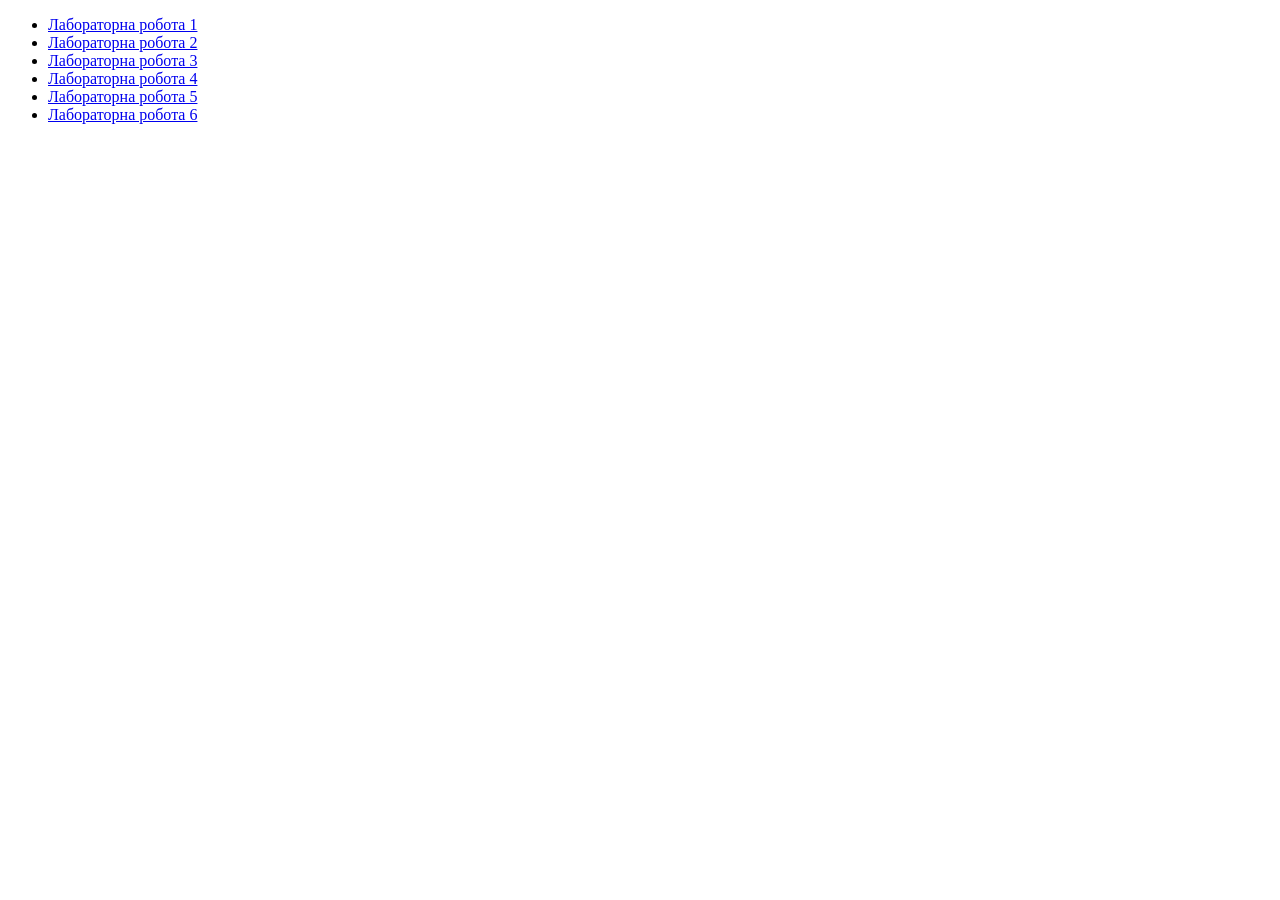
<file: index.html>
<!DOCTYPE html>
<html lang="uk">
  <head>
    <meta charset="UTF-8" />
    <title>Лабораторні роботи</title>
  </head>
  <body>
    <ul>
      <li><a href="./lab-1/index.html">Лабораторна робота 1</a></li>
      <li><a href="./lab-2/index.html">Лабораторна робота 2</a></li>
      <li><a href="./lab-3/index.html">Лабораторна робота 3</a></li>
      <li><a href="./lab-4/index.html">Лабораторна робота 4</a></li>
      <li><a href="./lab-5/index.html">Лабораторна робота 5</a></li>
      <li><a href="./lab-6/index.html">Лабораторна робота 6</a></li>
    </ul>
  </body>
</html>
</file>
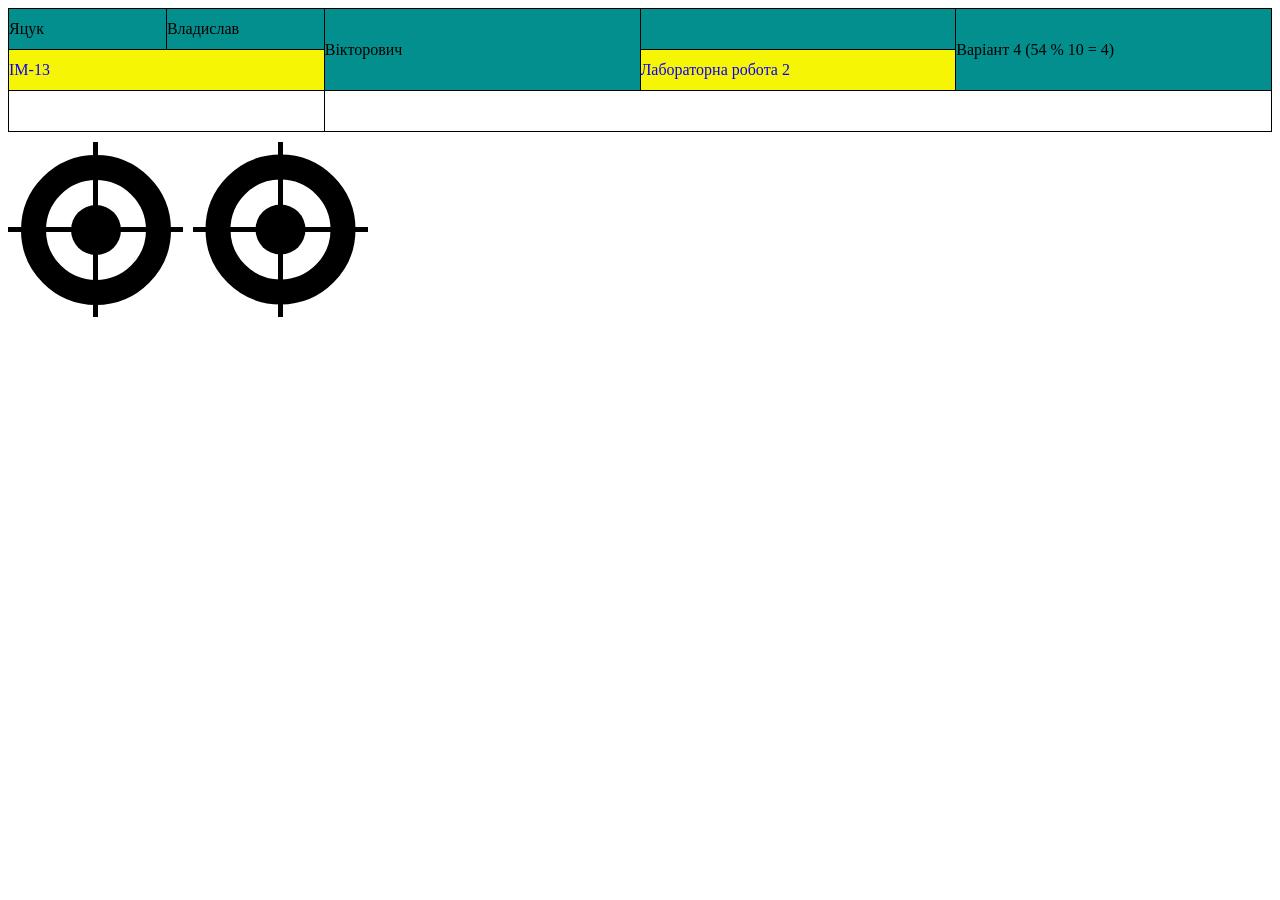
<file: lab-2/index.html>
<!DOCTYPE html>
<html lang="en">
  <head>
    <meta charset="UTF-8" />
    <meta name="viewport" content="width=device-width, initial-scale=1.0" />
    <title>Яцук В.В. ІМ-13</title>
    <link rel="stylesheet" href="style.css" />
    <style>
      table {
        border-collapse: collapse;
        table-layout: fixed;
      }
      td {
        border: 1px solid black;
        height: 40px;
        margin: 0px;
        padding: 0px;
      }
      tr:first-child {
        background-color: #048f8f;
        color: #000000;
      }
      tr:first-child:hover {
        background-color: #f5f504;
        color: #0f00ff;
      }
      tr:nth-child(2) {
        background-color: #f5f504;
        color: #0f00ff;
      }
      tr:nth-child(2):hover {
        background-color: #048f8f;
        color: #000000;
      }
    </style>
  </head>
  <body>
    <table style="width: 100%">
      <tr>
        <td>Яцук</td>
        <td>Владислав</td>
        <td colspan="2" rowspan="2">Вікторович</td>
        <td colspan="2"></td>
        <td colspan="2" rowspan="2">Варіант 4 (54 % 10 = 4)</td>
      </tr>
      <tr>
        <td colspan="2">ІМ-13</td>
        <td colspan="2">Лабораторна робота 2</td>
      </tr>
      <tr>
        <td colspan="2"></td>
        <td colspan="6"></td>
      </tr>
    </table>
    
    <div class="container">
      <div class="bullseye-position">
        <div class="inner-circle pos-abs"></div>
        <div class="horizontal-line pos-abs"></div>
        <div class="vertical-line pos-abs"></div>
        <div class="outer-circle pos-abs"></div>
      </div>
      <div class="bullseye-transform">
        <div class="inner-circle inner-circle-transform"></div>
        <div class="horizontal-line horizontal-line-transform"></div>
        <div class="vertical-line vertical-line-transform"></div>
        <div class="outer-circle outer-circle-transform"></div>
      </div>
    </div>
  </body>
</html>
</file>
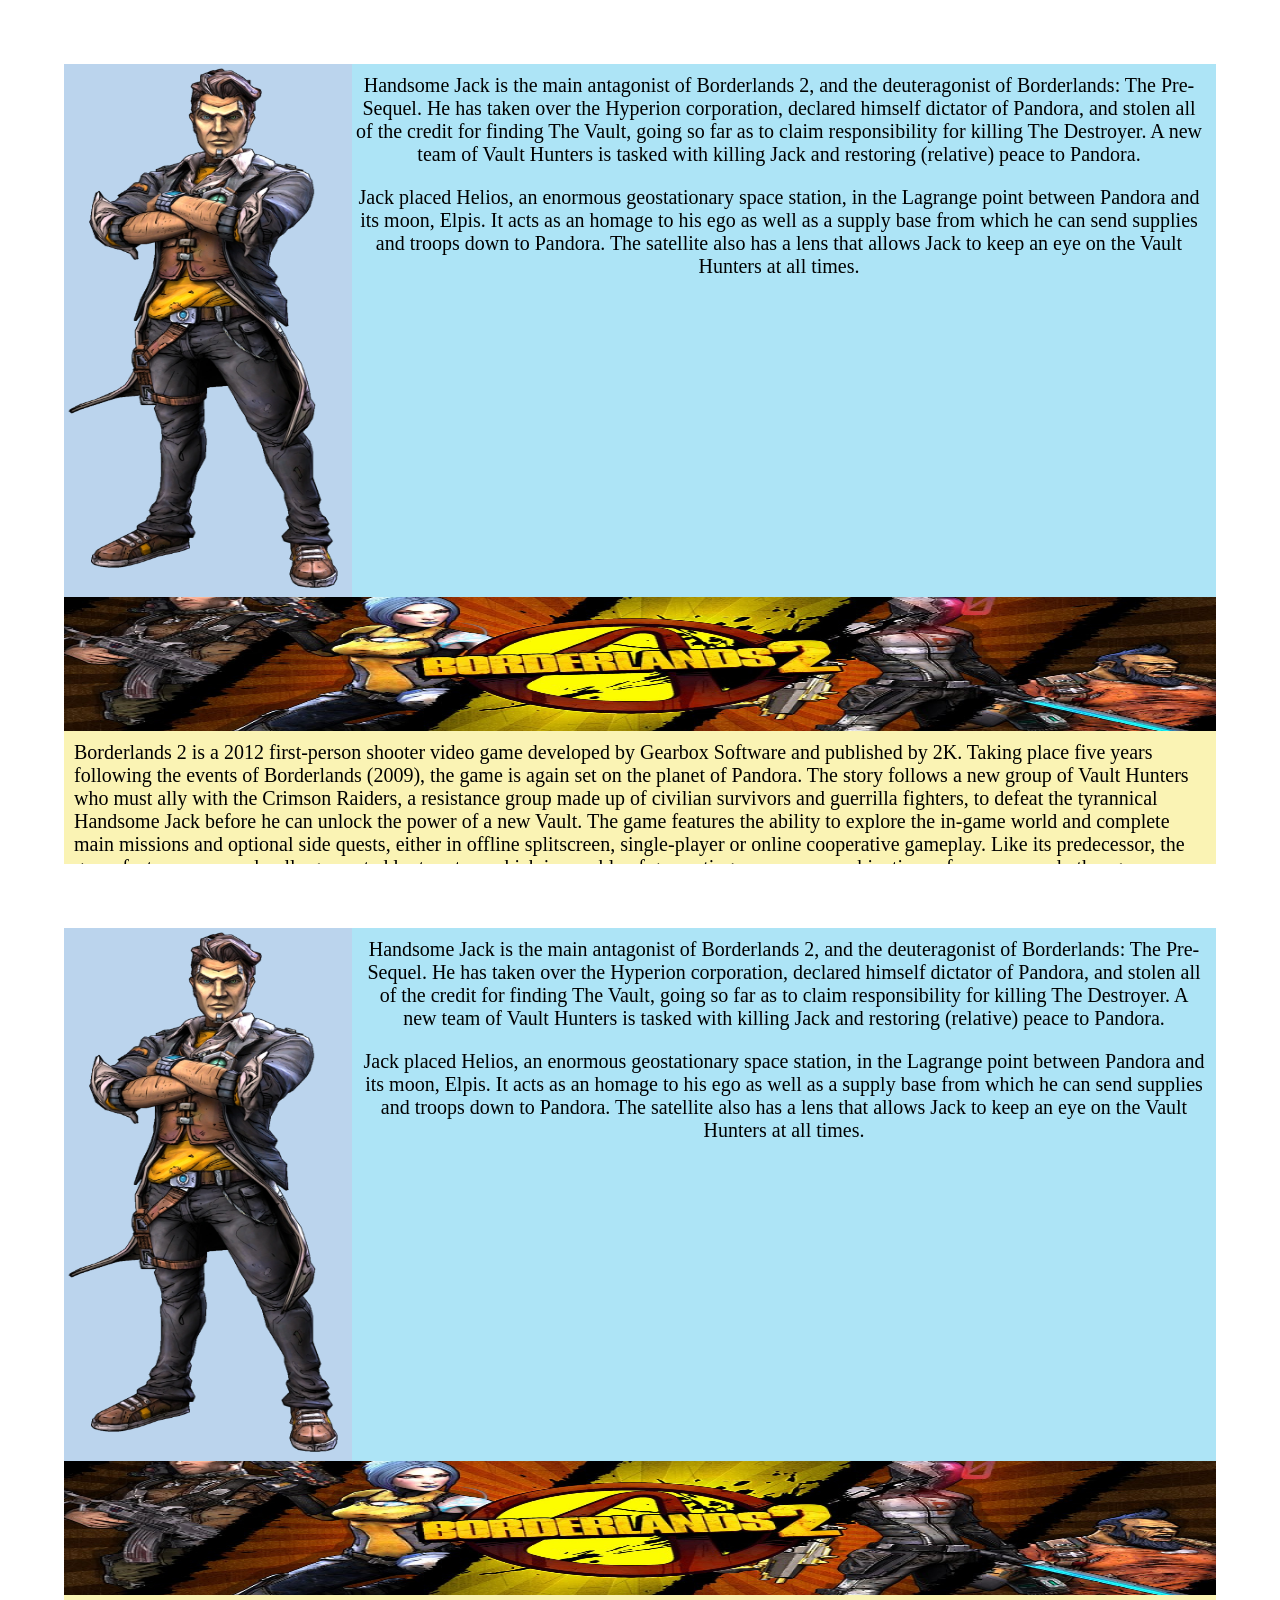
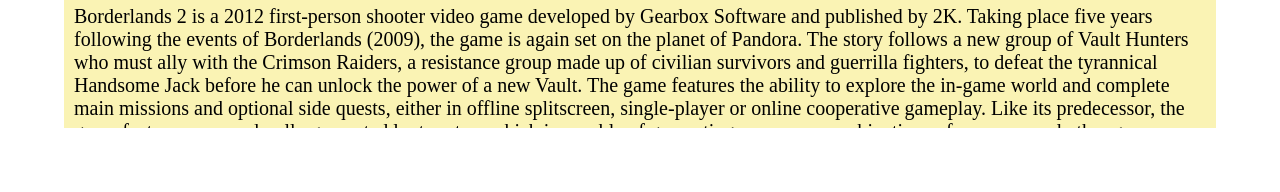
<file: lab-3/index.html>
<!DOCTYPE html>
<html lang="en">
  <head>
    <meta charset="UTF-8" />
    <meta name="viewport" content="width=device-width, initial-scale=1.0" />
    <title>Яцук В.В. ІМ-13</title>
    <link rel="stylesheet" href="style.css" />
  </head>
  <body>
    <div class="container">
      <div class="image1 float">
        <img src="Handsome_Jack.jpg" alt="Image 1" />
      </div>
      <div class="text1">
        <p>
          Handsome Jack is the main antagonist of Borderlands 2, and the
          deuteragonist of Borderlands: The Pre-Sequel. He has taken over the
          Hyperion corporation, declared himself dictator of Pandora, and stolen
          all of the credit for finding The Vault, going so far as to claim
          responsibility for killing The Destroyer. A new team of Vault Hunters
          is tasked with killing Jack and restoring (relative) peace to Pandora.
        </p>
        <p>
          Jack placed Helios, an enormous geostationary space station, in the
          Lagrange point between Pandora and its moon, Elpis. It acts as an
          homage to his ego as well as a supply base from which he can send
          supplies and troops down to Pandora. The satellite also has a lens
          that allows Jack to keep an eye on the Vault Hunters at all times.
        </p>
      </div>
      <div class="image2">
        <img src="borderlands-2-hd-wallpaper-5120x2160.jpg" alt="Image 2" />
      </div>
      <div class="text2">
        <p>
          Borderlands 2 is a 2012 first-person shooter video game developed by
          Gearbox Software and published by 2K. Taking place five years
          following the events of Borderlands (2009), the game is again set on
          the planet of Pandora. The story follows a new group of Vault Hunters
          who must ally with the Crimson Raiders, a resistance group made up of
          civilian survivors and guerrilla fighters, to defeat the tyrannical
          Handsome Jack before he can unlock the power of a new Vault. The game
          features the ability to explore the in-game world and complete main
          missions and optional side quests, either in offline splitscreen,
          single-player or online cooperative gameplay. Like its predecessor,
          the game features a procedurally generated loot system which is
          capable of generating numerous combinations of weapons and other gear.
        </p>
      </div>
    </div>

    <div class="container flex">
      <div class="image1">
        <img src="Handsome_Jack.jpg" alt="Image 1" />
      </div>
      <div class="text1 text1-flex">
        <p>
          Handsome Jack is the main antagonist of Borderlands 2, and the
          deuteragonist of Borderlands: The Pre-Sequel. He has taken over the
          Hyperion corporation, declared himself dictator of Pandora, and stolen
          all of the credit for finding The Vault, going so far as to claim
          responsibility for killing The Destroyer. A new team of Vault Hunters
          is tasked with killing Jack and restoring (relative) peace to Pandora.
        </p>
        <p>
          Jack placed Helios, an enormous geostationary space station, in the
          Lagrange point between Pandora and its moon, Elpis. It acts as an
          homage to his ego as well as a supply base from which he can send
          supplies and troops down to Pandora. The satellite also has a lens
          that allows Jack to keep an eye on the Vault Hunters at all times.
        </p>
      </div>
      <div class="image2">
        <img src="borderlands-2-hd-wallpaper-5120x2160.jpg" alt="Image 2" />
      </div>
      <div class="text2">
        <p>
          Borderlands 2 is a 2012 first-person shooter video game developed by
          Gearbox Software and published by 2K. Taking place five years
          following the events of Borderlands (2009), the game is again set on
          the planet of Pandora. The story follows a new group of Vault Hunters
          who must ally with the Crimson Raiders, a resistance group made up of
          civilian survivors and guerrilla fighters, to defeat the tyrannical
          Handsome Jack before he can unlock the power of a new Vault. The game
          features the ability to explore the in-game world and complete main
          missions and optional side quests, either in offline splitscreen,
          single-player or online cooperative gameplay. Like its predecessor,
          the game features a procedurally generated loot system which is
          capable of generating numerous combinations of weapons and other gear.
        </p>
      </div>
    </div>
  </body>
</html>
</file>
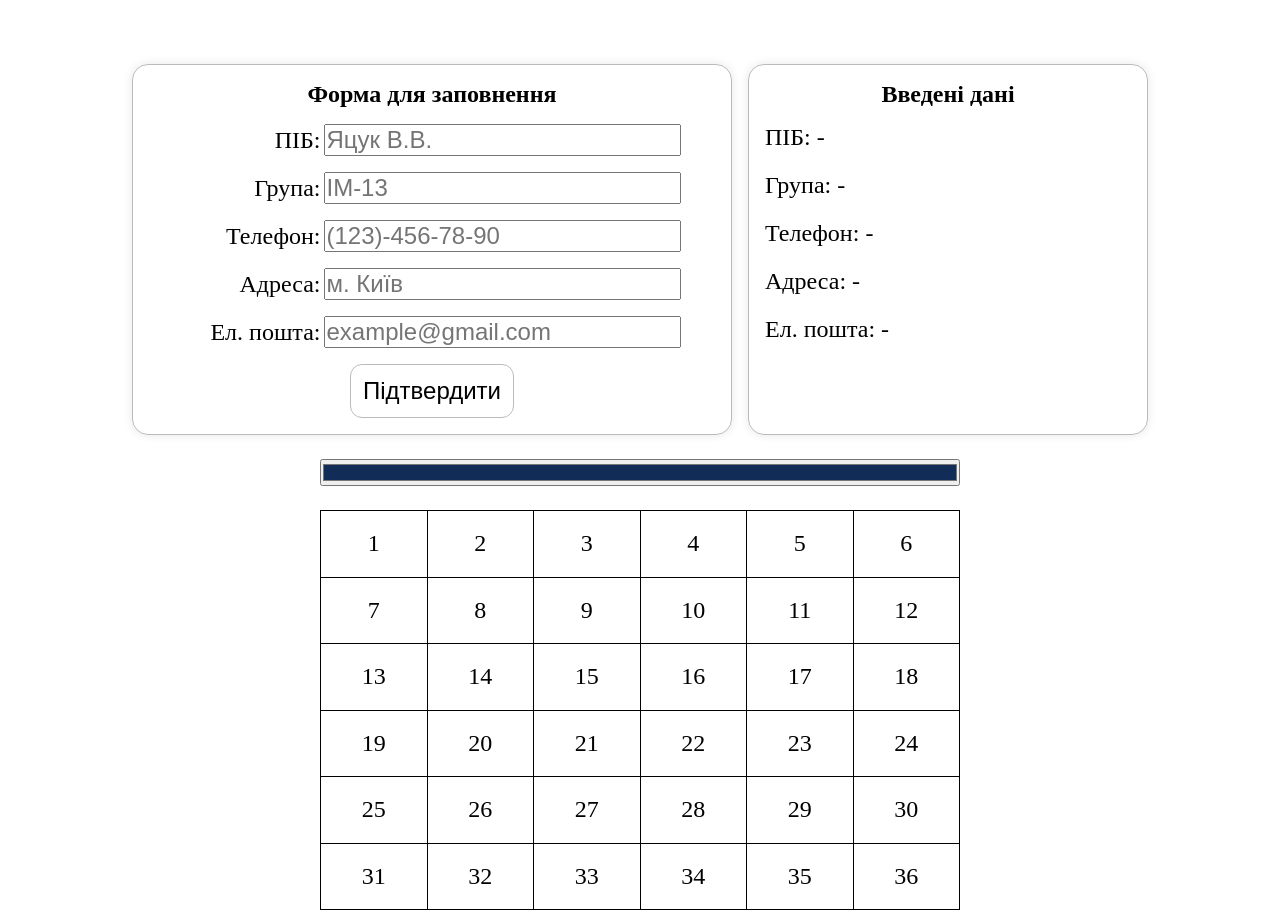
<file: lab-5/index.html>
<!DOCTYPE html>
<html lang="en">
  <head>
    <meta charset="UTF-8" />
    <meta name="viewport" content="width=device-width, initial-scale=1.0" />
    <title>Яцук В.В. ІМ-13</title>
    <link rel="stylesheet" href="style.css" />
  </head>
  <body>
    <div class="container">
      <form class="input-container">
        <h2>Форма для заповнення</h2>
        <ul>
          <li>
            <label for="name">ПІБ:</label>
            <input id="name" type="text" placeholder="Яцук В.В." />
          </li>
          <li>
            <label for="group">Група:</label>
            <input id="group" type="text" placeholder="ІМ-13" />
          </li>
          <li>
            <label for="phone">Телефон:</label>
            <input id="phone" type="tel" placeholder="(123)-456-78-90" />
          </li>
          <li>
            <label for="address">Адреса:</label>
            <input id="address" type="text" placeholder="м. Київ" />
          </li>
          <li>
            <label for="email">Ел. пошта:</label>
            <input id="email" type="email" placeholder="example@gmail.com" />
          </li>
          <li>
            <input type="button" value="Підтвердити" />
          </li>
        </ul>
      </form>

      <div class="output-container">
        <h2>Введені дані</h2>
        <ul>
          <li><span>ПІБ: </span> <span class="output">-</span></li>
          <li><span>Група: </span> <span class="output">-</span></li>
          <li><span>Телефон: </span> <span class="output">-</span></li>
          <li><span>Адреса: </span> <span class="output">-</span></li>
          <li><span>Ел. пошта: </span> <span class="output">-</span></li>
        </ul>
      </div>
    </div>

    <input type="color" id="colorPicker" value="#102C57"/>
    <table>
      <tbody>
        <tr>
          <td>1</td>
          <td>2</td>
          <td>3</td>
          <td>4</td>
          <td id="myCell">5</td>
          <td>6</td>
        </tr>
        <tr>
          <td>7</td>
          <td>8</td>
          <td>9</td>
          <td>10</td>
          <td>11</td>
          <td>12</td>
        </tr>
        <tr>
          <td>13</td>
          <td>14</td>
          <td>15</td>
          <td>16</td>
          <td>17</td>
          <td>18</td>
        </tr>
        <tr>
          <td>19</td>
          <td>20</td>
          <td>21</td>
          <td>22</td>
          <td>23</td>
          <td>24</td>
        </tr>
        <tr>
          <td>25</td>
          <td>26</td>
          <td>27</td>
          <td>28</td>
          <td>29</td>
          <td>30</td>
        </tr>
        <tr>
          <td>31</td>
          <td>32</td>
          <td>33</td>
          <td>34</td>
          <td>35</td>
          <td>36</td>
        </tr>
      </tbody>
    </table>

    <script src="./task1.js"></script>
    <script src="./task2.js"></script>
  </body>
</html>
</file>
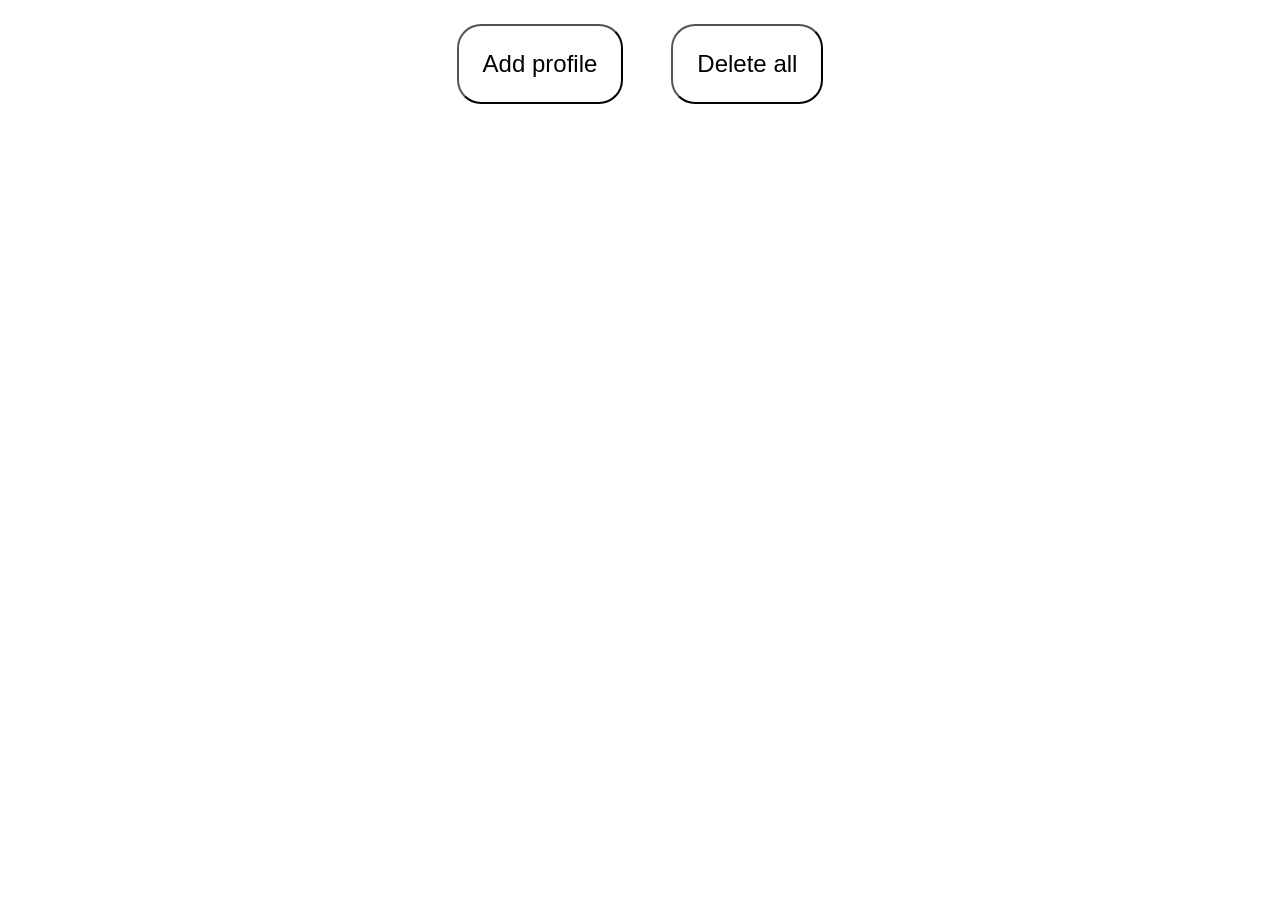
<file: lab-6/index.html>
<!DOCTYPE html>
<html lang="en">
  <head>
    <meta charset="UTF-8" />
    <meta name="viewport" content="width=device-width, initial-scale=1.0" />
    <title>Яцук В.В. ІМ-13</title>
    <link rel="stylesheet" href="style.css" />
  </head>
  <body>

    <div class="btn-container">
      <button type="button" class="getData">Add profile</button>
      <button type="button" class="deleteData">Delete all</button>
    </div>
    <div class="error"></div>
    <div class="grid"></div>
    
    <script src="./script.js"></script>
  </body>
</html>
</file>
<file: lab-2/style.css>
.container {
  display: flex;
  padding-top: 10px;
}

.bullseye-position {
  width: 175px;
  height: 175px;
  position: relative;
  display: flex;
  justify-content: center;
  align-items: center;
  margin-right: 10px;
}

.inner-circle {
  width: 50px;
  height: 50px;
  background-color: black;
  border-radius: 50%;
}

.pos-abs {
  position: absolute;
}

.horizontal-line {
  width: 175px;
  height: 5px;
  background-color: black;
}

.vertical-line {
  width: 5px;
  height: 175px;
  background-color: black;
}

.outer-circle {
  width: 150px;
  height: 150px;
  border: 25px solid black;
  border-radius: 50%;
  box-sizing: border-box;
}

.bullseye-transform {
  width: 175px;
  height: 175px;
}

.inner-circle-transform {
  transform: translate(calc((175px - 50px) / 2), calc((175px - 50px) / 2));
}

.horizontal-line-transform {
  transform: translate(0px, calc(-50px + (175px - 5px) / 2));
}

.vertical-line-transform {
  transform: translate(calc((175px - 5px) / 2), calc(-50px + -5px));
}

.outer-circle-transform {
  transform: translate(
    calc((175px - 150px) / 2),
    calc((-50px + -5px + -175px) + (175px - 150px) / 2)
  );
}
</file>
<file: lab-3/style.css>
html, body, p {
  margin: 0px;
  padding: 0px;
  font-family: "Times New Roman", Times, serif;
  font-size: 20px;
}

p {
  padding: 10px;
}

.container {
  height: 800px;
  width: 90%;
  margin: 5% 5%;
}

.float {
  float: left;
}

img {
  width: 100%;
  height: 100%;
}

.image1 {
  width: 25%;
  height: 66.67%;
  background-color: #bbd4ed;
}

.text1 {
  height: 66.67%;
  background-color: #ade4f6;
  text-align: center;
}

.text1-flex {
  width: 75%;
}

.image2 {
  width: 100%;
  height: 16.665%;
}

.text2 {
  width: 100%;
  height: 16.665%;
  background-color: #faf3b4;
  overflow: auto;
}

.flex {
  display: flex;
  flex-wrap: wrap;
}
</file>
<file: lab-5/style.css>
* {
  box-sizing: border-box;
  margin: 0;
  padding: 0;
}

.container {
  display: flex;
  justify-content: center;
  margin-top: 5%;
}

.input-container,
.output-container {
  padding: 1em;
  box-shadow: 0 0 10px rgba(0, 0, 0, 0.1);
  border: 1px solid #bbbbbb;
  border-radius: 1em;
}

.input-container {
  max-width: 50%;
  width: 600px;
  margin-right: 1em;
}

.output-container {
  max-width: 40%;
  width: 400px;
}

h2 {
  text-align: center;
}

li {
  margin-top: 1em;
}

ul {
  list-style-type: none;
}

label {
  display: inline-block;
  width: 27%;
  font-size: 1.5em;
  text-align: right;
}

input {
  display: inline-block;
  width: 70%;
  font-size: 1.5em;
}

.input-container li {
  text-align: center;
  padding: 0 5%;
}

input[type="button"] {
  display: inline-block;
  width: auto;
  background-color: #fff;
  border: 1px solid #bbbbbb;
  border-radius: 0.5em;
  padding: 0.5em;
}

input[type="button"]:hover {
  cursor: pointer;
}

input[type="button"]:active {
  background-color: #cccccc;
}

.output-container span {
  font-size: 1.5em;
}

.output-container li {
  height: 2em;
}

#colorPicker {
  display: block;
  width: 50%;
  margin: 1em auto;
}

table, th, td {
  border-collapse: collapse;
  border: 1px solid;
}

table {
  text-align: center;
  margin: 0 auto 0 auto;
  width: 50%;
  height: 400px;
  font-size: 1.5em;
}
</file>
<file: lab-6/style.css>
* {
  box-sizing: border-box;
  margin: 0;
  padding: 0;
  font-family: sans-serif;
}

.btn-container {
  display: flex;
  justify-content: center;
}

button,
.grid,
.grid > div,
.grid > div > img {
  border-radius: 1em;
}

button {
  padding: 1em;
  background-color: #fff;
  font-size: 1.5em;
  margin: 1em;
}

button:hover {
  cursor: pointer;
}

.grid > div,
button:active {
  background-color: #d4d6d6;
}

.grid {
  display: grid;
  grid-template-columns: repeat(2, minmax(0, 1fr));
  max-width: 80%;
  margin: 0 auto;
  gap: 0.5em;
}

ul {
  list-style-type: none;
  padding: 0.5em;
}

.grid > div {
  width: 100%;
  position: relative;
  border: 1px solid #000000;
}

.grid > div > img {
  display: block;
  min-width: 64px;
  margin: 0 auto;
  width: 100%;
}

.grid > div > ul > li {
  font-size: 1.3em;
  line-height: 2;
  overflow-wrap: break-word;
}

.error {
  text-align: center;
  font-size: 1.5em;
  height: 1em;
  margin-bottom: 0.5em;
  color: #ff0000;
}

@media (min-width: 768px) and (max-width: 1024px) {
  .grid {
    grid-template-columns: repeat(3, minmax(0, 1fr));
  }
}

@media (min-width: 1025px) and (max-width: 1280px) {
  .grid {
    grid-template-columns: repeat(4, minmax(0, 1fr));
  }
}

@media (min-width: 1281px) {
  .grid {
    grid-template-columns: repeat(5, minmax(0, 1fr));
  }
}
</file>
